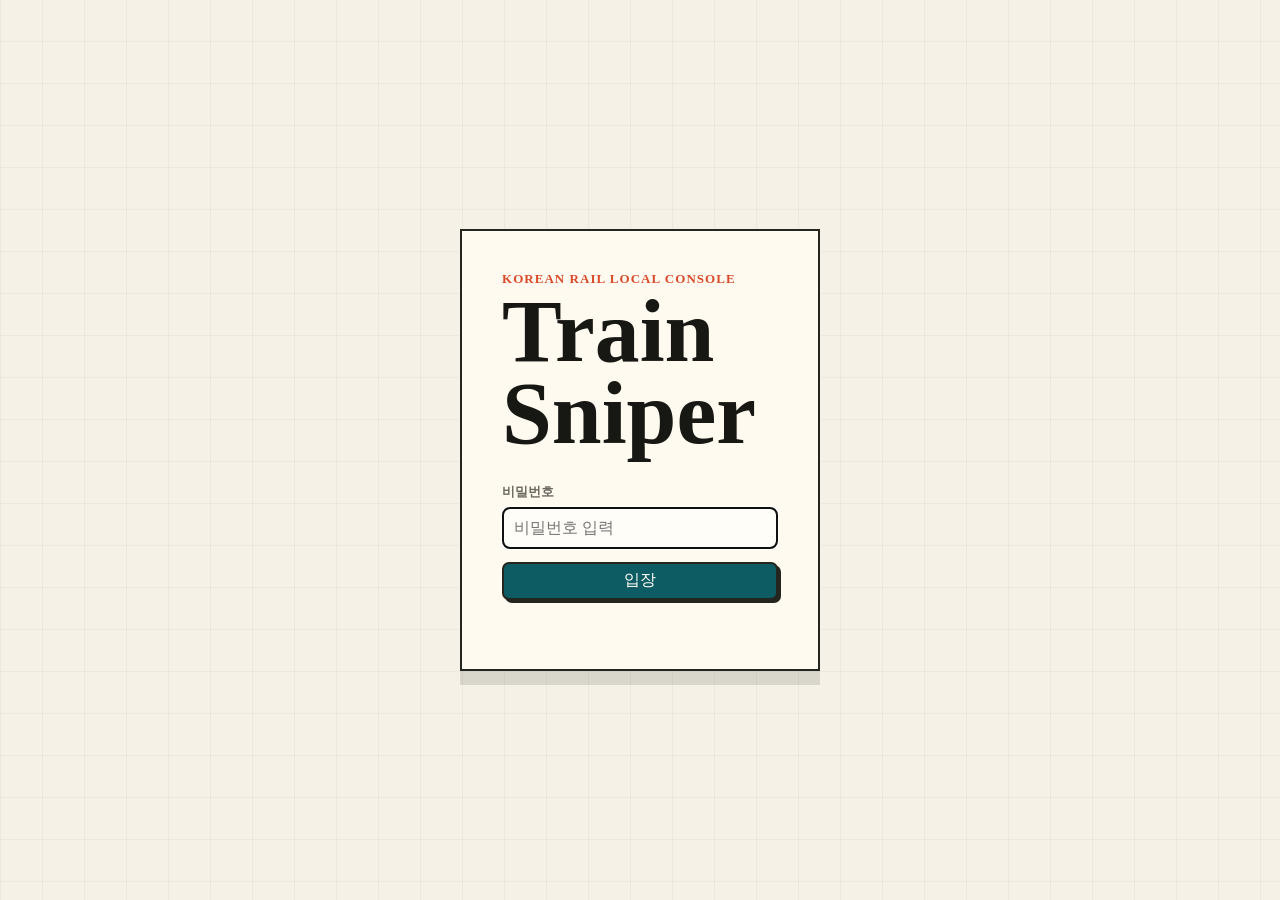
<file: static/login.html>
<!doctype html>
<html lang="ko">
  <head>
    <meta charset="utf-8" />
    <meta name="viewport" content="width=device-width, initial-scale=1" />
    <title>KTX Sniper</title>
    <link rel="stylesheet" href="/static/styles.css" />
  </head>
  <body>
    <div class="login-wrap">
      <div class="login-box">
        <div>
          <p class="eyebrow">Korean rail local console</p>
          <h1>Train<br>Sniper</h1>
        </div>
        <form id="loginForm" class="stack">
          <label>
            <span>비밀번호</span>
            <input id="loginPassword" type="password" autocomplete="current-password" placeholder="비밀번호 입력" autofocus />
          </label>
          <button type="submit" class="primary wide">입장</button>
          <p id="loginError" class="login-error"></p>
        </form>
      </div>
    </div>
    <script>
      document.getElementById("loginForm").addEventListener("submit", async (e) => {
        e.preventDefault();
        const password = document.getElementById("loginPassword").value;
        const errorEl = document.getElementById("loginError");
        errorEl.textContent = "";
        try {
          const res = await fetch("/api/login", {
            method: "POST",
            headers: { "Content-Type": "application/json" },
            body: JSON.stringify({ password }),
          });
          const json = await res.json();
          if (json.ok) {
            window.location.href = "/";
          } else {
            errorEl.textContent = json.error || "비밀번호가 틀렸습니다.";
          }
        } catch {
          errorEl.textContent = "서버 연결 실패";
        }
      });
    </script>
  </body>
</html>
</file>
<file: static/styles.css>
:root {
  color-scheme: light;
  --ink: #171713;
  --muted: #6b6a60;
  --paper: #f5f1e6;
  --panel: #fffaf0;
  --line: #25251f;
  --rail: #0d5c63;
  --rail-dark: #083f45;
  --signal: #d94b2b;
  --signal-soft: #ffe3d8;
  --green: #1f7a4d;
  --shadow: 0 14px 0 rgba(23, 23, 19, 0.12);
}

* {
  box-sizing: border-box;
}

body {
  margin: 0;
  min-height: 100vh;
  background:
    linear-gradient(90deg, rgba(23, 23, 19, 0.045) 1px, transparent 1px) 0 0 / 42px 42px,
    linear-gradient(0deg, rgba(23, 23, 19, 0.035) 1px, transparent 1px) 0 0 / 42px 42px,
    var(--paper);
  color: var(--ink);
  font-family: ui-serif, Georgia, "Apple SD Gothic Neo", "Noto Serif KR", serif;
}

button,
input,
select {
  font: inherit;
}

button {
  min-height: 38px;
  border: 2px solid var(--line);
  background: #fff;
  color: var(--ink);
  border-radius: 7px;
  padding: 0 14px;
  cursor: pointer;
  box-shadow: 3px 3px 0 var(--line);
  transition: transform 120ms ease, box-shadow 120ms ease, background 120ms ease;
}

button:hover {
  transform: translate(1px, 1px);
  box-shadow: 2px 2px 0 var(--line);
}

button.primary {
  background: var(--rail);
  color: #fffdf7;
}

button:disabled {
  cursor: not-allowed;
  opacity: 0.55;
}

input,
select {
  width: 100%;
  min-height: 42px;
  border: 2px solid var(--line);
  border-radius: 7px;
  background: #fffdf8;
  padding: 8px 10px;
  color: var(--ink);
}

label span {
  display: block;
  margin-bottom: 6px;
  color: var(--muted);
  font-size: 13px;
  font-weight: 700;
}

.shell {
  width: min(1420px, calc(100% - 32px));
  margin: 0 auto;
  padding: 28px 0 60px;
}

.masthead {
  display: flex;
  align-items: end;
  justify-content: space-between;
  gap: 20px;
  margin-bottom: 22px;
  border-bottom: 4px solid var(--line);
  padding-bottom: 18px;
}

.eyebrow {
  margin: 0 0 3px;
  color: var(--signal);
  font-weight: 800;
  text-transform: uppercase;
  letter-spacing: 0.08em;
  font-size: 13px;
}

h1,
h2,
p {
  margin: 0;
}

h1 {
  font-size: clamp(42px, 7vw, 92px);
  line-height: 0.92;
}

h2 {
  font-size: 22px;
}

.system-strip,
.button-row,
.result-toolbar {
  display: flex;
  align-items: center;
  gap: 10px;
  flex-wrap: wrap;
}

.tabs {
  display: inline-flex;
  gap: 8px;
  margin: 0 0 16px;
  border: 3px solid var(--line);
  border-radius: 9px;
  background: #fffaf0;
  padding: 6px;
  box-shadow: 8px 8px 0 rgba(23, 23, 19, 0.13);
}

.tab {
  min-width: 110px;
  box-shadow: none;
  border-width: 2px;
  background: transparent;
  font-weight: 900;
}

.tab.active {
  background: var(--signal);
  color: #fffdf7;
}

.status-pill {
  border: 2px solid var(--line);
  border-radius: 999px;
  padding: 8px 12px;
  background: var(--panel);
  font-weight: 800;
  font-size: 13px;
}

.status-pill.ok {
  background: #dff3d9;
  color: #145431;
}

.status-pill.warn {
  background: var(--signal-soft);
  color: #7d250f;
}

.icon-btn {
  width: 42px;
  padding: 0;
}

.grid {
  display: grid;
  grid-template-columns: 1fr 1fr 0.85fr;
  gap: 16px;
}

.panel {
  background: var(--panel);
  border: 3px solid var(--line);
  border-radius: 8px;
  padding: 18px;
  box-shadow: var(--shadow);
}

.panel-head {
  display: flex;
  justify-content: space-between;
  gap: 12px;
  align-items: baseline;
  margin-bottom: 16px;
}

.hint {
  color: var(--muted);
  font-size: 13px;
  font-weight: 700;
}

.search-panel {
  grid-column: 1 / 3;
}

.jobs-panel {
  grid-column: 1 / 4;
}

.stack {
  display: grid;
  gap: 13px;
}

.split {
  display: grid;
  grid-template-columns: 1fr 1fr;
  gap: 10px;
}

.wide {
  width: 100%;
}

.search-form {
  display: grid;
  grid-template-columns: repeat(6, minmax(0, 1fr)) auto;
  gap: 10px;
  align-items: end;
}

.search-button {
  min-width: 86px;
}

.result-toolbar {
  justify-content: space-between;
  margin: 18px 0 10px;
  font-weight: 800;
}

.table-wrap {
  overflow: auto;
  border: 2px solid var(--line);
  border-radius: 8px;
  background: #fffdf8;
}

table {
  width: 100%;
  border-collapse: collapse;
  min-width: 760px;
}

th,
td {
  padding: 11px 10px;
  border-bottom: 1px solid #d6d0c1;
  text-align: left;
  white-space: nowrap;
}

th {
  background: #ece4d3;
  font-size: 13px;
  color: #4b493f;
}

tbody tr.selected {
  background: #dff3d9;
}

.seat {
  display: inline-flex;
  align-items: center;
  justify-content: center;
  min-width: 44px;
  border-radius: 999px;
  padding: 4px 9px;
  font-size: 12px;
  font-weight: 900;
  border: 1px solid var(--line);
}

.seat.yes {
  background: #c8f0d5;
}

.seat.no {
  background: #f1dfd3;
  color: #784330;
}

.empty,
.empty-card {
  color: var(--muted);
  text-align: center;
  padding: 26px;
}

.checkline {
  display: flex;
  gap: 9px;
  align-items: center;
  font-weight: 800;
}

.checkline input {
  width: auto;
  min-height: auto;
}

.sleep-card {
  min-height: 150px;
  display: flex;
  align-items: center;
  justify-content: space-between;
  gap: 16px;
  background: #fffdf8;
  border: 2px dashed var(--line);
  border-radius: 8px;
  padding: 16px;
}

.sleep-card p {
  margin-top: 8px;
  color: var(--muted);
  line-height: 1.5;
}

.switch input {
  display: none;
}

.switch span {
  position: relative;
  display: block;
  width: 72px;
  height: 38px;
  border: 3px solid var(--line);
  border-radius: 999px;
  background: #e7dcca;
  cursor: pointer;
}

.switch span::after {
  content: "";
  position: absolute;
  top: 4px;
  left: 4px;
  width: 24px;
  height: 24px;
  border: 2px solid var(--line);
  border-radius: 50%;
  background: #fff;
  transition: transform 160ms ease, background 160ms ease;
}

.switch input:checked + span {
  background: var(--rail);
}

.switch input:checked + span::after {
  transform: translateX(34px);
  background: #fff8d7;
}

.jobs-list {
  display: block;
}

.job-card {
  border: 2px solid var(--line);
  border-radius: 8px;
  background: #fffdf8;
  padding: 15px;
}

.job-card.success {
  background: #e3f6df;
}

.job-top {
  display: flex;
  justify-content: space-between;
  gap: 12px;
  margin-bottom: 12px;
}

.job-title {
  font-size: 19px;
  font-weight: 900;
}

.job-meta {
  color: var(--muted);
  font-weight: 700;
  margin-top: 4px;
}

.job-status {
  background: #eee5d5;
  border-radius: 7px;
  padding: 10px;
  line-height: 1.45;
  margin-bottom: 10px;
}

.job-actions {
  display: flex;
  gap: 8px;
  flex-wrap: wrap;
}

.log-box {
  margin-top: 12px;
  max-height: 130px;
  overflow: auto;
  font-family: ui-monospace, SFMono-Regular, Menlo, monospace;
  font-size: 12px;
  color: #3d3a31;
  background: #f4ebda;
  border-radius: 6px;
  padding: 9px;
}

.toast {
  position: fixed;
  right: 22px;
  bottom: 22px;
  max-width: min(420px, calc(100vw - 44px));
  background: var(--line);
  color: #fffdf7;
  border-radius: 8px;
  padding: 14px 16px;
  box-shadow: 0 18px 40px rgba(0, 0, 0, 0.2);
  opacity: 0;
  transform: translateY(12px);
  pointer-events: none;
  transition: 180ms ease;
  white-space: pre-wrap;
}

.toast.show {
  opacity: 1;
  transform: translateY(0);
}

.login-wrap {
  min-height: 100vh;
  display: flex;
  align-items: center;
  justify-content: center;
  padding: 24px;
}

.login-box {
  background: var(--panel);
  border: 2px solid var(--line);
  box-shadow: var(--shadow);
  padding: 40px;
  width: 100%;
  max-width: 360px;
  display: grid;
  gap: 28px;
}

.login-error {
  color: var(--signal);
  font-size: 0.875rem;
  min-height: 1.2em;
}

.profile-section .split {
  grid-template-columns: 1fr auto;
  align-items: end;
}

.divider {
  border: none;
  border-top: 1px solid rgba(23, 23, 19, 0.15);
  margin: 4px 0 0;
}

@media (max-width: 1050px) {
  .grid,
  .search-form {
    grid-template-columns: 1fr;
  }

  .search-panel,
  .jobs-panel {
    grid-column: auto;
  }

  .masthead {
    align-items: start;
    flex-direction: column;
  }

  .job-group-cards {
    grid-template-columns: 1fr;
  }
}

/* ── Panel collapse ───────────────────────────────────────── */
.panel-head-right {
  display: flex;
  align-items: center;
  gap: 10px;
}

.panel-toggle {
  width: 30px;
  height: 30px;
  min-height: 30px;
  padding: 0;
  box-shadow: 2px 2px 0 var(--line);
  font-size: 14px;
  line-height: 1;
  flex-shrink: 0;
}

.panel.collapsed .panel-body {
  display: none;
}

.panel.collapsed .panel-head {
  margin-bottom: 0;
}

/* ── Job groups ───────────────────────────────────────────── */
.job-group {
  margin-bottom: 20px;
}

.job-group:last-child {
  margin-bottom: 0;
}

.job-group-title {
  font-size: 12px;
  font-weight: 900;
  text-transform: uppercase;
  letter-spacing: 0.07em;
  color: var(--muted);
  border-bottom: 2px solid var(--line);
  padding-bottom: 7px;
  margin-bottom: 12px;
  display: flex;
  align-items: center;
  gap: 8px;
}

.group-count {
  background: var(--line);
  color: #fffdf7;
  border-radius: 999px;
  padding: 1px 7px;
  font-size: 11px;
}

.group-running .job-group-title { color: var(--green); border-color: var(--green); }
.group-running .group-count { background: var(--green); }
.group-done .job-group-title { color: #145431; border-color: #145431; }
.group-done .group-count { background: #145431; }

.job-group-cards {
  display: grid;
  grid-template-columns: repeat(2, minmax(0, 1fr));
  gap: 14px;
}

/* ── Progress bar ─────────────────────────────────────────── */
.progress-wrap {
  position: relative;
  height: 26px;
  background: #ece4d3;
  border: 1.5px solid var(--line);
  border-radius: 6px;
  overflow: hidden;
  margin-bottom: 10px;
}

.progress-fill {
  position: absolute;
  left: 0;
  top: 0;
  height: 100%;
  background: var(--rail);
  transition: width 0.95s linear;
}

.countdown-text {
  position: absolute;
  inset: 0;
  display: flex;
  align-items: center;
  justify-content: center;
  font-size: 11px;
  font-weight: 800;
  color: var(--ink);
  z-index: 1;
}

/* ── Confirm modal ────────────────────────────────────────── */
.modal-overlay {
  position: fixed;
  inset: 0;
  background: rgba(23, 23, 19, 0.55);
  display: flex;
  align-items: center;
  justify-content: center;
  z-index: 1000;
}

.modal-box {
  background: var(--panel);
  border: 3px solid var(--line);
  border-radius: 10px;
  padding: 28px;
  width: 300px;
  box-shadow: 8px 8px 0 var(--line);
}

.modal-msg {
  margin: 0 0 20px;
  font-weight: 700;
  line-height: 1.5;
}

/* ── Danger button ────────────────────────────────────────── */
.btn-danger {
  border-color: var(--signal);
  color: var(--signal);
}

.btn-danger:hover {
  background: var(--signal-soft);
  box-shadow: 2px 2px 0 var(--signal);
}

/* ── Table row click ──────────────────────────────────────── */
tbody tr[data-no] {
  cursor: pointer;
}

tbody tr[data-no]:hover {
  background: #f0e9d8;
}

tbody tr[data-no].selected:hover {
  background: #c8edbe;
}

/* ── Seat checkboxes ──────────────────────────────────────── */
.field-label {
  display: block;
  margin-bottom: 6px;
  color: var(--muted);
  font-size: 13px;
  font-weight: 700;
}

.seat-checks {
  display: flex;
  gap: 24px;
}

.seat-hint {
  margin: 6px 0 0;
  color: var(--muted);
  font-size: 12px;
  font-weight: 700;
}
</file>
